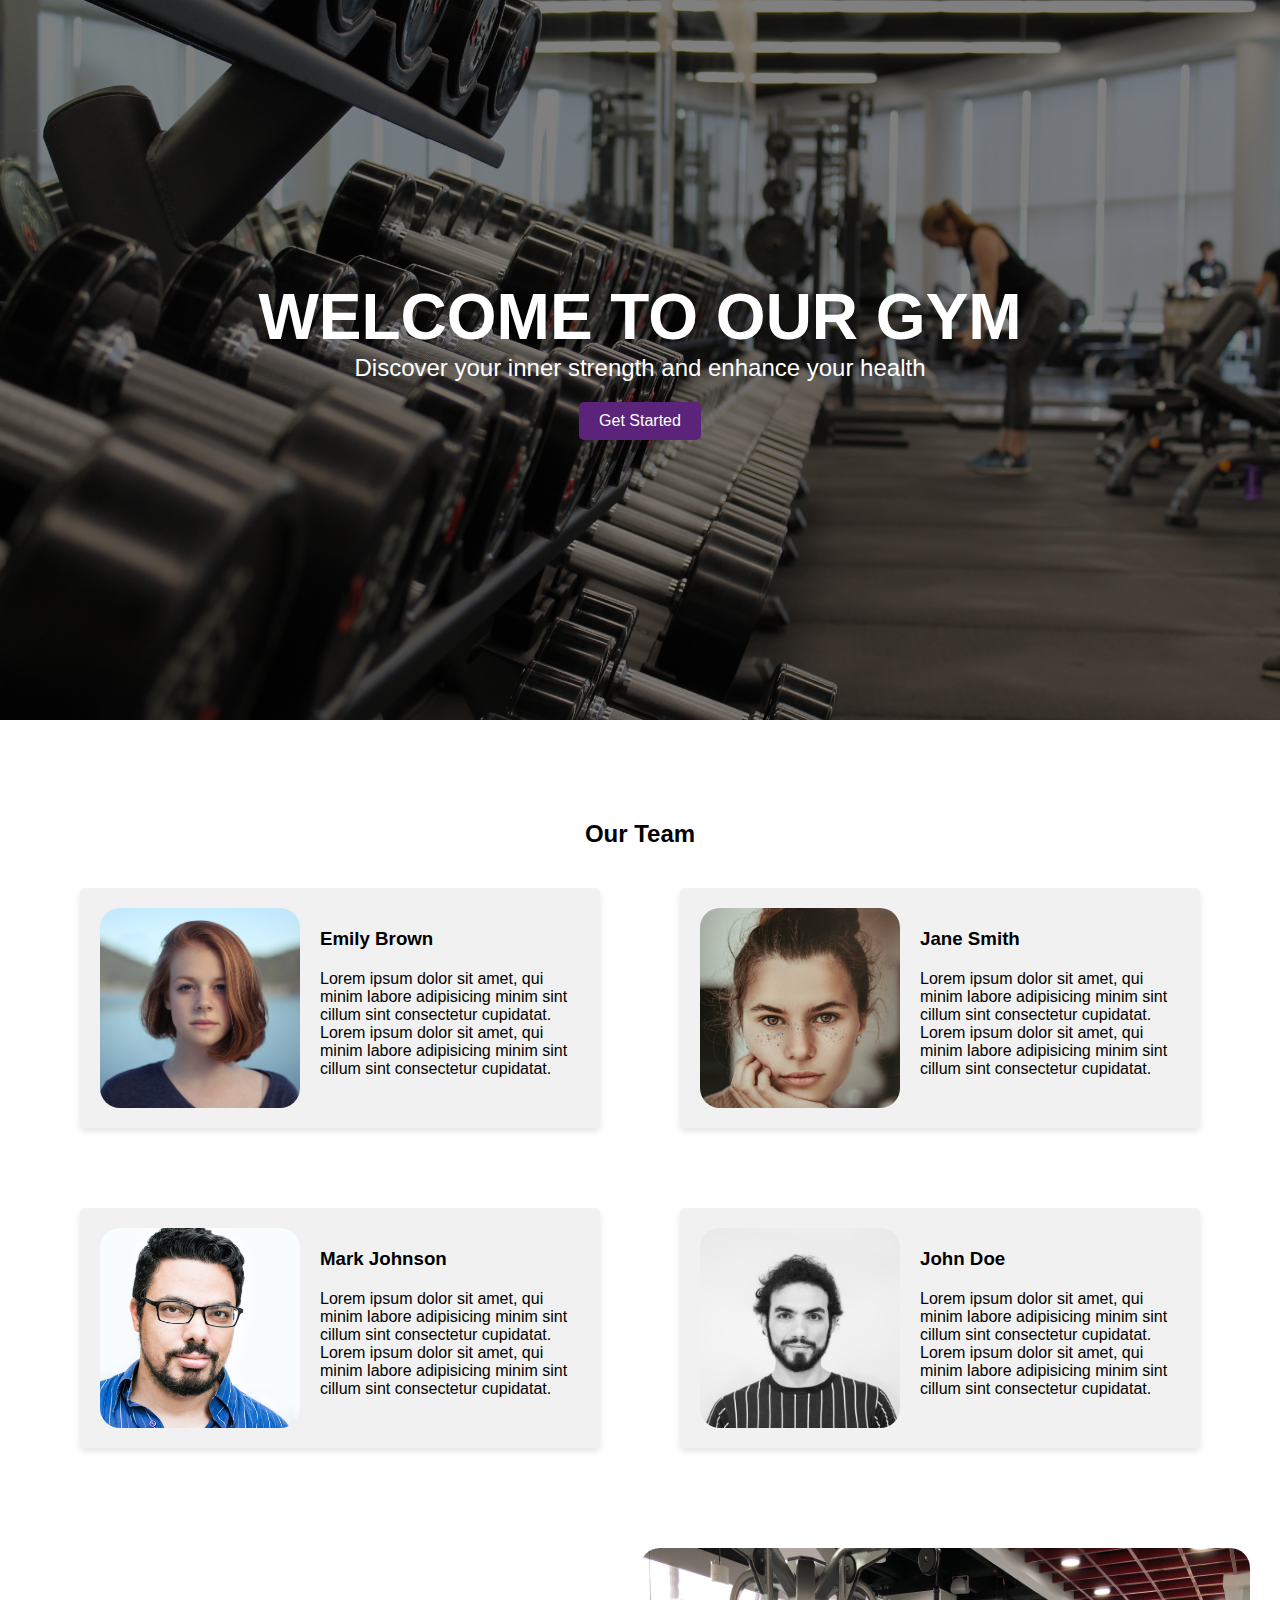
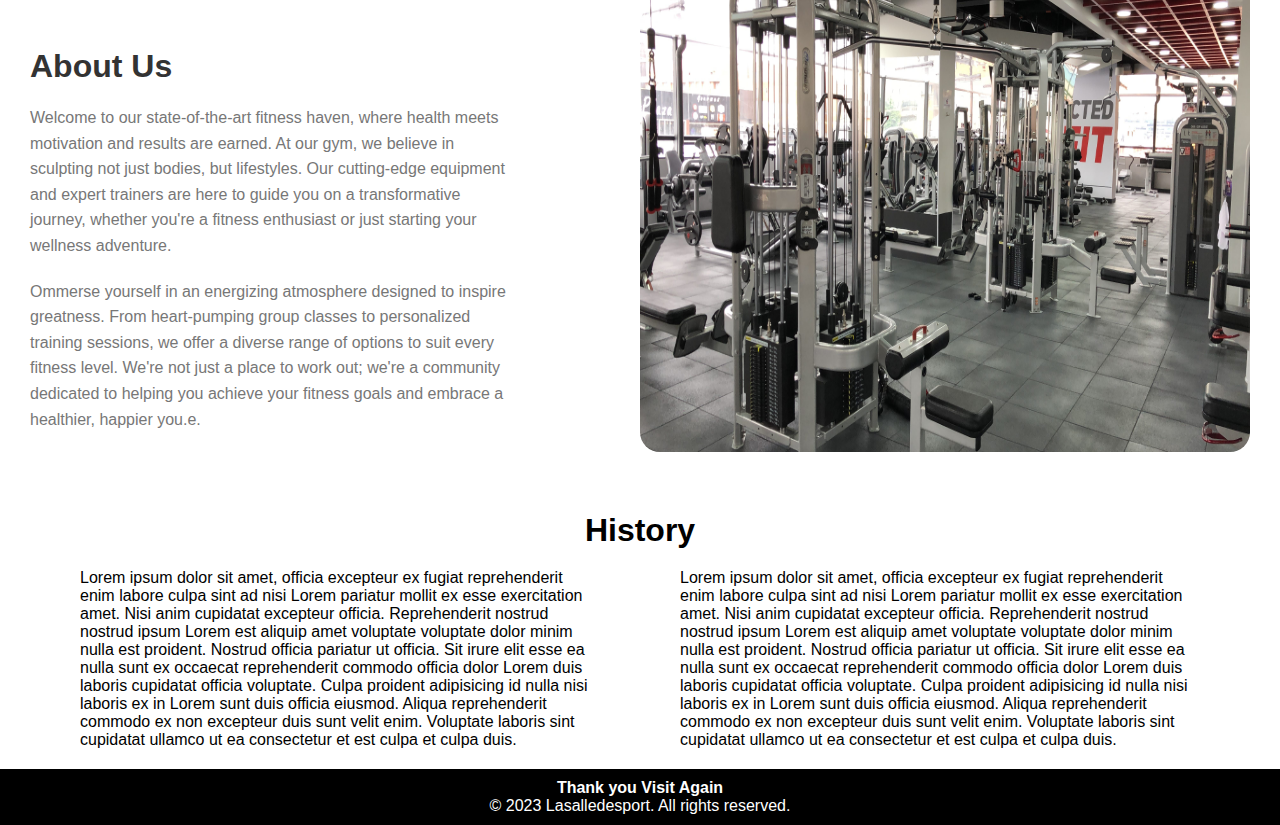
<file: aboutus.html>
<!DOCTYPE html>
<html lang="en">
<head>
    <meta charset="UTF-8">
    <meta name="viewport" content="width=device-width, initial-scale=1.0">
    <title>Contact Us</title>
    <link rel="stylesheet" href="aboutus.css">
    
      
      
  </head>
  <body>
    <header></header>
    <section class="hero">
      <div class="hero-content">
        <h1>WELCOME TO OUR GYM</h1>
        <p>Discover your inner strength and enhance your health</p>
        <a href="#" class="btn">Get Started</a>
      </div>
    </section>
    <section>
      <h2>Our Team</h2>
      <div class="team">
        <div class="team-member">
          <img src="img/team-1.jpg" alt="Team Member 1" />
          <h3>Emily Brown</h3>
          <p>
            Lorem ipsum dolor sit amet, qui minim labore adipisicing minim sint
            cillum sint consectetur cupidatat. Lorem ipsum dolor sit amet, qui
            minim labore adipisicing minim sint cillum sint consectetur
            cupidatat.
          </p>
        </div>
        <div class="team-member">
          <img src="img/team-2.jpg" alt="Team Member 2" />
          <h3>Jane Smith</h3>
          <p>
            Lorem ipsum dolor sit amet, qui minim labore adipisicing minim sint
            cillum sint consectetur cupidatat. Lorem ipsum dolor sit amet, qui
            minim labore adipisicing minim sint cillum sint consectetur
            cupidatat.
          </p>
        </div>
        <div class="team-member">
          <img src="img/team-3.jpg" alt="Team Member 3" />
          <h3>Mark Johnson</h3>
          <p>
            Lorem ipsum dolor sit amet, qui minim labore adipisicing minim sint
            cillum sint consectetur cupidatat. Lorem ipsum dolor sit amet, qui
            minim labore adipisicing minim sint cillum sint consectetur
            cupidatat.
          </p>
        </div>
        <div class="team-member">
          <img src="img/team-4.jpg" alt="Team Member 4" />
          <h3>John Doe</h3>
          <p>
            Lorem ipsum dolor sit amet, qui minim labore adipisicing minim sint
            cillum sint consectetur cupidatat. Lorem ipsum dolor sit amet, qui
            minim labore adipisicing minim sint cillum sint consectetur
            cupidatat.
          </p>
        </div>
      </div>
    </section>
    <section id="about">
      <div class="content">
        <h2>About Us</h2>
        <p>
          Welcome to our state-of-the-art fitness haven, where health meets
          motivation and results are earned. At our gym, we believe in sculpting
          not just bodies, but lifestyles. Our cutting-edge equipment and expert
          trainers are here to guide you on a transformative journey, whether
          you're a fitness enthusiast or just starting your wellness adventure.
        </p>
        <p>
          Ommerse yourself in an energizing atmosphere designed to inspire
          greatness. From heart-pumping group classes to personalized training
          sessions, we offer a diverse range of options to suit every fitness
          level. We're not just a place to work out; we're a community dedicated
          to helping you achieve your fitness goals and embrace a healthier,
          happier you.e.
        </p>
      </div>
      <div class="about-image">
        <img src="img/about-us.jpg" alt="About Us" class="img-responsive" />
      </div>
    </section>

    <h2 class="history-heading">History</h2>
    <section id="history">
      <p>
        Lorem ipsum dolor sit amet, officia excepteur ex fugiat reprehenderit
        enim labore culpa sint ad nisi Lorem pariatur mollit ex esse
        exercitation amet. Nisi anim cupidatat excepteur officia. Reprehenderit
        nostrud nostrud ipsum Lorem est aliquip amet voluptate voluptate dolor
        minim nulla est proident. Nostrud officia pariatur ut officia. Sit irure
        elit esse ea nulla sunt ex occaecat reprehenderit commodo officia dolor
        Lorem duis laboris cupidatat officia voluptate. Culpa proident
        adipisicing id nulla nisi laboris ex in Lorem sunt duis officia eiusmod.
        Aliqua reprehenderit commodo ex non excepteur duis sunt velit enim.
        Voluptate laboris sint cupidatat ullamco ut ea consectetur et est culpa
        et culpa duis.
      </p>
      <p>
        Lorem ipsum dolor sit amet, officia excepteur ex fugiat reprehenderit
        enim labore culpa sint ad nisi Lorem pariatur mollit ex esse
        exercitation amet. Nisi anim cupidatat excepteur officia. Reprehenderit
        nostrud nostrud ipsum Lorem est aliquip amet voluptate voluptate dolor
        minim nulla est proident. Nostrud officia pariatur ut officia. Sit irure
        elit esse ea nulla sunt ex occaecat reprehenderit commodo officia dolor
        Lorem duis laboris cupidatat officia voluptate. Culpa proident
        adipisicing id nulla nisi laboris ex in Lorem sunt duis officia eiusmod.
        Aliqua reprehenderit commodo ex non excepteur duis sunt velit enim.
        Voluptate laboris sint cupidatat ullamco ut ea consectetur et est culpa
        et culpa duis.
      </p>
    </section>
    <footer>
        <div class="footer-bottom">
            <h4> Thank you Visit Again</h4>
          <p>&copy; 2023 Lasalledesport. All rights reserved.</p>
        </div>
    </footer>
  </body>
</html>
</file>
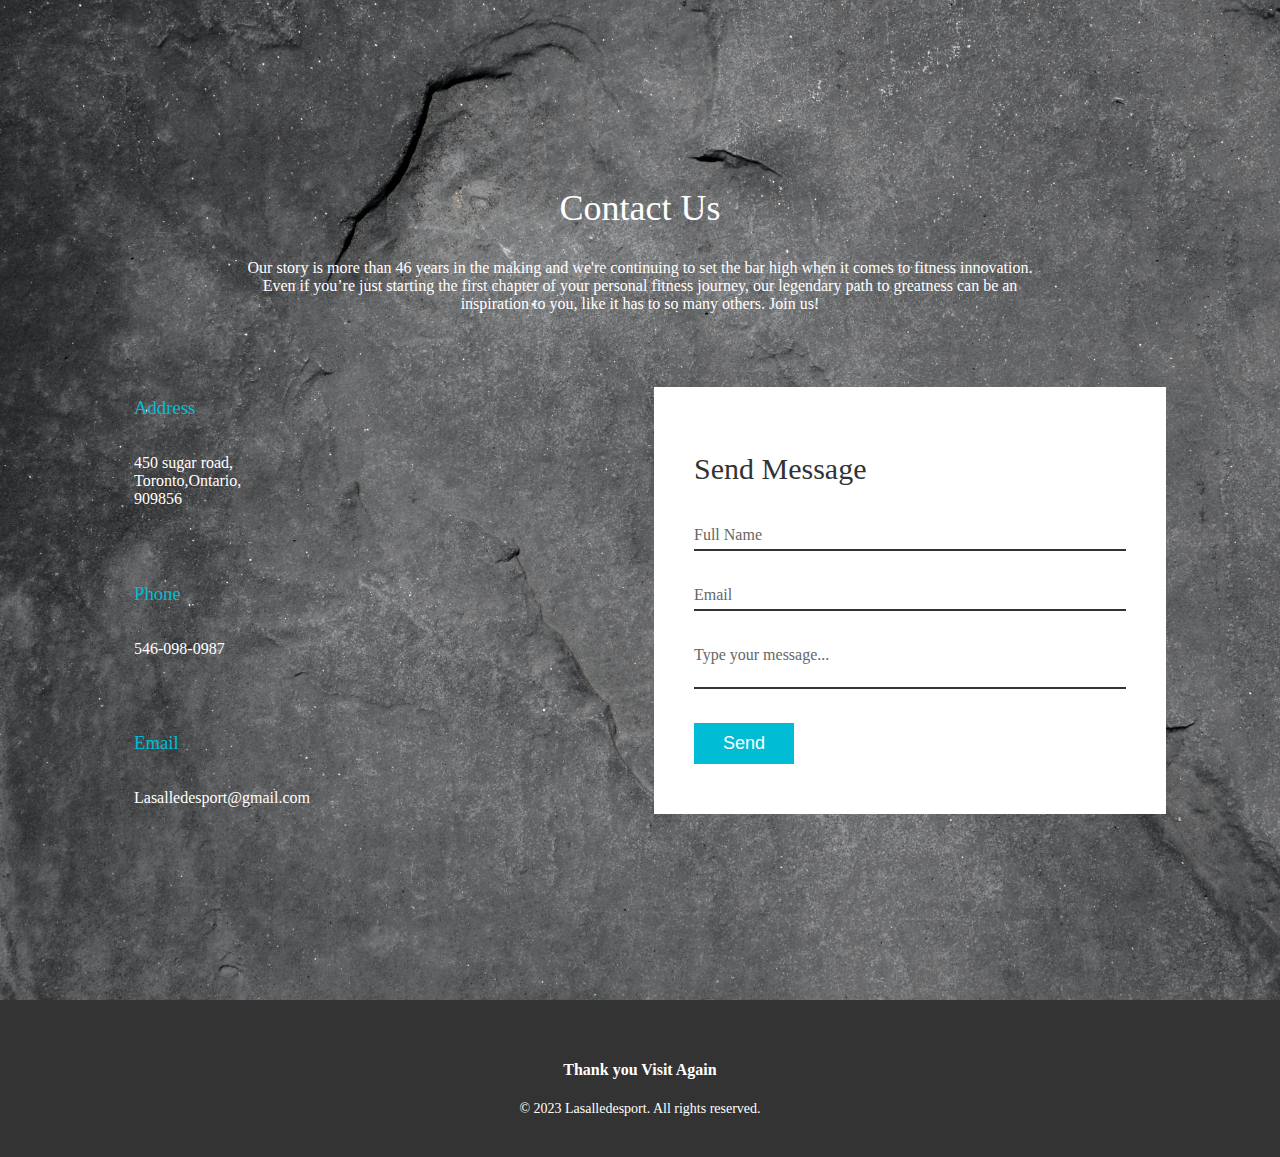
<file: contact.html>
<!DOCTYPE html>
<html lang="en">
<head>
    <meta charset="UTF-8">
    <meta name="viewport" content="width=device-width, initial-scale=1.0">
    <title>Contact Us</title>
    <link rel="stylesheet" href="contact.css">
</head>
<body>
    <section class="contact">
        <div class="content">
            <h2>Contact Us</h2>
            <p>Our story is more than 46 years in the making and we're continuing to set the bar high when it comes to fitness innovation.  Even if you’re just starting the first chapter of your personal fitness journey, our legendary path to greatness can be an inspiration to you, like it has to so many others. Join us! </p>
        </div>  
        <div class="container1">
            <div class="contactInfo">
                <div class="box">
                    <div class="icon"><i class="fa fa-map-marker" aria-hidden="true"></i></div>
                <div class="text">
                    <h3>Address</h3>
                    <p>450 sugar road,<br>Toronto,Ontario,<br>909856</p>
                </div>
                </div>
                <div class="box">
                    <div class="icon"><i class="fa fa-phone" aria-hidden="true"></i>
                    </div>
                <div class="text">
                    <h3>Phone</h3>
                    <p>546-098-0987</p>
                    </div>
                </div>
                <div class="box">
                    <div class="icon"><i class="fa fa-envelope-o" aria-hidden="true"></i></div>
                <div class="text">
                    <h3>Email</h3>
                    <p>Lasalledesport@gmail.com</p>
                    </div>
                </div>
            </div>
            <div class="contactform">
                <form>
                    <h2>Send Message</h2>
                    <div class="inputbox">
                        <input type="text" name="Text" required="required">
                        <span>Full Name</span>
                        </div>
                        <div class="inputbox">
                            <input type="text" name="text" required="required">
                            <span>Email</span>
                            </div>
                            <div class="inputbox">
                                <textarea required="required"></textarea>
                                <span>Type your message...</span>
                                </div>
                                <div class="inputbox">
                                    <input type="Submit" name="text" value="Send">
                                    </div>
                                
                </form>
            </div>

        </div>       
    </section>
    

<footer>

    <div class="footer-bottom">
        <h4> Thank you Visit Again</h4>
      <p>&copy; 2023 Lasalledesport. All rights reserved.</p>
    </div>
  </footer>

</body>
</html>
</file>
<file: aboutus.css>
* {
    margin: 0;
    padding: 0;
    box-sizing: border-box;
  }
  
  body {
    font-family: Arial, sans-serif;
  }
  
  nav ul {
    display: flex;
    justify-content: space-around;
    list-style: none;
  }
  
  nav ul li a {
    text-decoration: none;
    color: #000;
  }
  
  .hero {
    background-image: linear-gradient(rgba(0, 0, 0, 0.5), rgba(0, 0, 0, 0.5)),
      url("img/hero.jpg");
    background-size: cover;
    background-position: center;
    height: 80vh;
    display: flex;
    justify-content: center;
    align-items: center;
  }
  
  .hero-content {
    text-align: center;
    color: #fff;
  }
  
  .hero-content h1 {
    font-size: 4rem;
  }
  
  .hero-content p {
    font-size: 1.5rem;
  }
  
  .btn {
    display: inline-block;
    background-color: #5b247a;
    color: #fff;
    text-decoration: none;
    padding: 10px 20px;
    border-radius: 5px;
    margin-top: 20px;
  }
  
  .btn:hover {
    background-color: #4a1d56;
  }
  
  footer {
    background-color: #000;
    color: #fff;
    padding: 10px 0;
    text-align: center;
  }
  
  section h2 {
    margin-top: 100px;
    text-align: center;
  }
  
  .team {
    display: grid;
    grid-template-columns: repeat(2, minmax(300px, 1fr));
    grid-gap: 80px;
    padding: 40px 80px;
  }
  
  .team-member {
    padding: 20px;
    border-radius: 5px;
    background-color: #f1f1f1;
    box-shadow: 0 4px 6px rgba(0, 0, 0, 0.1);
  }
  
  .team-member img {
    float: left;
    margin-right: 20px;
    border-radius: 20px;
    object-fit: cover;
    width: 200px;
    height: 200px;
  }
  
  .team-member h3 {
    margin: 20px 0;
  }
  
  @media only screen and (max-width: 600px) {
    .team {
      grid-template-columns: repeat(1, minmax(300px, 1fr));
    }
    .team-member img {
      float: none;
      margin-bottom: 20px;
    }
  }
  
  #about {
    display: flex;
    padding: 60px 30px;
    flex-wrap: wrap;
  }
  
  #about .content {
    width: 50%;
    order: 1;
  }
  
  #about .about-image {
    width: 50%;
    order: 2;
  }
  
  #about img {
    width: 100%;
    height: 100%;
    border-radius: 20px;
  }
  
  #about h2 {
    font-size: 32px;
    color: #333;
    margin-bottom: 20px;
    text-align: left;
  }
  
  #about p {
    font-size: 16px;
    color: #777;
    line-height: 1.6;
    width: 80%;
    margin-bottom: 20px;
  }
  
  @media only screen and (max-width: 600px) {
    #about {
      flex-direction: column;
      padding: 40px 10px;
    }
  
    #about .content {
      width: 100%;
      order: 2;
    }
    #about .about-image {
      width: 100%;
      order: 1;
    }
  
    #about h2 {
      font-size: 20px;
    }
  
    #about p {
      font-size: 14px;
      width: 100%;
    }
  }
  
  .history-heading {
    font-size: 32px;
    text-align: center;
  }
  
  #history {
    padding: 10px 40px;
    display: flex;
  }
  
  #history p {
    margin: 10px 40px;
  }
  
  @media only screen and (max-width: 600px) {
    #history {
      padding: 10px;
      flex-direction: column;
    }
  }
</file>
<file: contact.css>
/* CSS Reset */
  body {
    font-family: 'Baloo Bhai', cursive;
    color: white;
    margin: 0px;
    padding: 0px;
    background: url('/gym.jpg');
    /*"C:\Users\Varshini\lasalledesport\gym.jpg"*/
    background-repeat: no-repeat;
    background-size: cover;
}
.container {
    border: 2px solid white;
    margin: 20px 10px; /* Adjusted margin for small screens */
    padding: 10px; /* Adjusted padding for small screens */
    width: 40%; /* Adjusted width for small screens */
    border-radius: 10px;
}

.form-group input {
    font-family: 'Baloo Bhai', cursive;
    text-align: center;
    display: block;
    width: 100%; /* Make the input fields full width */
    padding: 10px;
    border: 2px solid black;
    margin: 11px auto;
    font-size: 18px; /* Adjusted font size for smaller screens */
    border-radius: 8px;
}
.form-group2
{
    text-align: center;
}

/* Media Queries for Tablet */
@media (min-width: 600px) {
    .mid {
        width: 30%; /* Adjusted width for tablets */
    }

    .container {
        width: 40%; /* Adjusted width for tablets */
    }

    .form-group input {
        width: 80%; /* Make the input fields 80% width on tablets */
    }
}

/* Media Queries for Mobile */
@media (max-width: 600px) {
    .left,
    .right {
        display: none; /* Hide the left and right boxes on small screens */
    }

    .mid {
        width: 100%; /* Make the navbar full width on small screens */
    }

    .container {
        margin: 10px; /* Adjusted margin for small screens */
        width: 40%; /* Adjusted width for small screens */
        padding: 10px; /* Adjusted padding for small screens */
    }

    .form-group input {
        width: 100%; /* Make the input fields full width on small screens */
    }
}
/* ... existing styles ... */
.left {
display: inline-block;
/* border: 2px solid red; */
position: absolute;
left: 60px;
top: 20px;
}

.left img {
width: 136px;
filter: invert(100%);
}

.left div {
line-height: 19px;
font-size: 26px;
text-align: center;
}

.mid {
display: block;
width: 36%;
margin: 29px auto;
/* border: 2px solid green; */
}

.right {
position: absolute;
right: 34px;
top: 43px;
display: inline-block;
/* border: 2px solid yellow; */
}

.navbar {
display: inherit;
text-align: center;
}

.navbar li {
display: inline-block;
font-size: 25px;
}

.navbar li a {
color: white;
text-decoration: none;
padding: 10px 10px;


}

.navbar li a:hover,
.navbar li a.active {
text-decoration: underline;
color: grey;

}

.btn {
font-family: 'Baloo Bhai', cursive;
margin: 0px 19px;
background-color: black;
color: white;
padding: 4px 14px;
border: 2px solid grey;
border-radius: 10px;
font-size: 20px;
cursor: pointer;
}

.btn:hover {
background-color: rgb(31, 30, 30);
}

.container {
    border: 2px solid white;
    margin: 106px 10px; /* Adjusted margin for smaller screens */
    padding: 20px; /* Adjusted padding for smaller screens */
    width: 90%; /* Adjusted width for smaller screens */
    border-radius: 10px;
}

.form-group input {
    font-family: 'Baloo Bhai', cursive;
    text-align: center;
    display: block;
    width: 100%; /* Make the input fields full width */
    padding: 10px;
    border: 2px solid black;
    margin: 11px auto;
    font-size: 18px; /* Adjusted font size for smaller screens */
    border-radius: 8px;
}

/* Media Queries for Tablet */
@media (min-width: 600px) {
    .mid {
        width: 70%; /* Adjusted width for tablets */
    }

    .container {
        width: 40%; /* Adjusted width for tablets */
    }

    .form-group input {
        width: 80%; /* Make the input fields 80% width on tablets */
    }
}

/* Media Queries for Mobile */
@media (max-width: 600px) {
    .left,
    .right {
        display: none; /* Hide the left and right boxes on small screens */
    }

    .mid {
        width: 100%; /* Make the navbar full width on small screens */
    }

    .container {
        margin: 20px 10px; /* Adjusted margin for small screens */
        width: 70%; /* Adjusted width for small screens */
    }

    .form-group input {
        width: 100%; /* Make the input fields full width on small screens */
    }
}



  
  /*contact page */
.contact{
    position:relative;
    min-height: 100vh;
    padding: 50px 100px;
    display:flex;
    justify-content: center;
    align-items: center;
    flex-direction: column;
    background-image: url(grey.jpg);
    /*"C:\Users\Varshini\lasalledesport\grey.jpg"*/
    background-size: cover;

}
.contact .content{
    max-width: 800px;
    text-align: center;
}
.contact .content h2{
    font-size: 36px;
    font-weight: 500;
    color: #fff;
}
.contact .content p {
   
    font-weight: 300;
    color: #fff;
}
.container1{
    width: 100%;
    display:flex;
    justify-content: center;
    align-items: center;
    margin-top: 30px;
}
.container1 .contactInfo{
    width: 50%;
    display:flex;
    flex-direction: column;
}
.container1 .contactInfo .box
{
    position: relative;
    padding: 20px 0;
    display: flex;
}
.container1 .contactInfo .box .icon
{
    min-height: 60px;
    height: 60px;
    background: #fff;
    display: flex;
    justify-content: center;
    align-items: center;
    border-radius: 50%;
    font-size: 22px;
}
.container1 .contactInfo .box .text{
    display: flex;
    margin-left: 20px;
    font-size: 16px;
    color: #fff;
    flex-direction: column;
    font-weight: 300;
}
.container1 .contactInfo .box .text h3{
    font-weight: 500;
    color: #00bcd4;
}
.contactform{
    width: 40%;
    padding: 40px;
    background: #fff;

}
.contactform h2{
    font-size: 30px;
    color: #333;
    font-weight: 500;
}
.contactform .inputbox{
    position: relative;
    width:  100%;
    margin-top: 10px;
}
.contactform .inputbox input,
.contactform .inputbox textarea
{
    width: 100%;
    padding: 5px 0;
    font-size: 16px;
    margin: 10px 0;
    border: none;
    border-bottom: 2px solid #333;
    outline: none;
    resize:none;
}
.contactform .inputbox span{
    position: absolute;
    left:0;
    padding: 5px 0;
    font-size: 16px;
    margin: 10px 0;
    pointer-events: none;
    transition: 0.5s;
    color: #666;
}

.contactform .inputbox input:focus ~ span,
.contactform .inputbox input:valid ~ span,
.contactform .inputbox textarea:focus ~ span,
.contactform .inputbox textarea:valid ~ span
{
    color:#e91e63;
    font-size : 12px;
    transform : translateY(-20px);
}
.contactform .inputbox input[type="submit"]
{
   width: 100px;
   background: #00bcd4;
   color:#fff;
   border: none;
   cursor: pointer;
   padding: 10px;
   font-size: 18px; 
}
@media (max-width: 991px)
{
    .contact{
        padding: 50px;
    }
    .container1{
        flex-direction: column;
    }
    .container1 .contactInfo{
        margin-bottom: 40px;

    }
    .container1 .contactinfo
    .contactform{
        width: 100%;
    }
}
/* Footer Styles */
footer {
    background-color: #333;
    color: #fff;
    padding: 40px 0;
    text-align: center; /* Center-aligning the content */
  }
  
  
  
  .footer-bottom {
    margin-top: 20px;
   
  }
  
  .footer-bottom p {
    margin: 0;
    font-size: 14px;
   
  }
</file>
